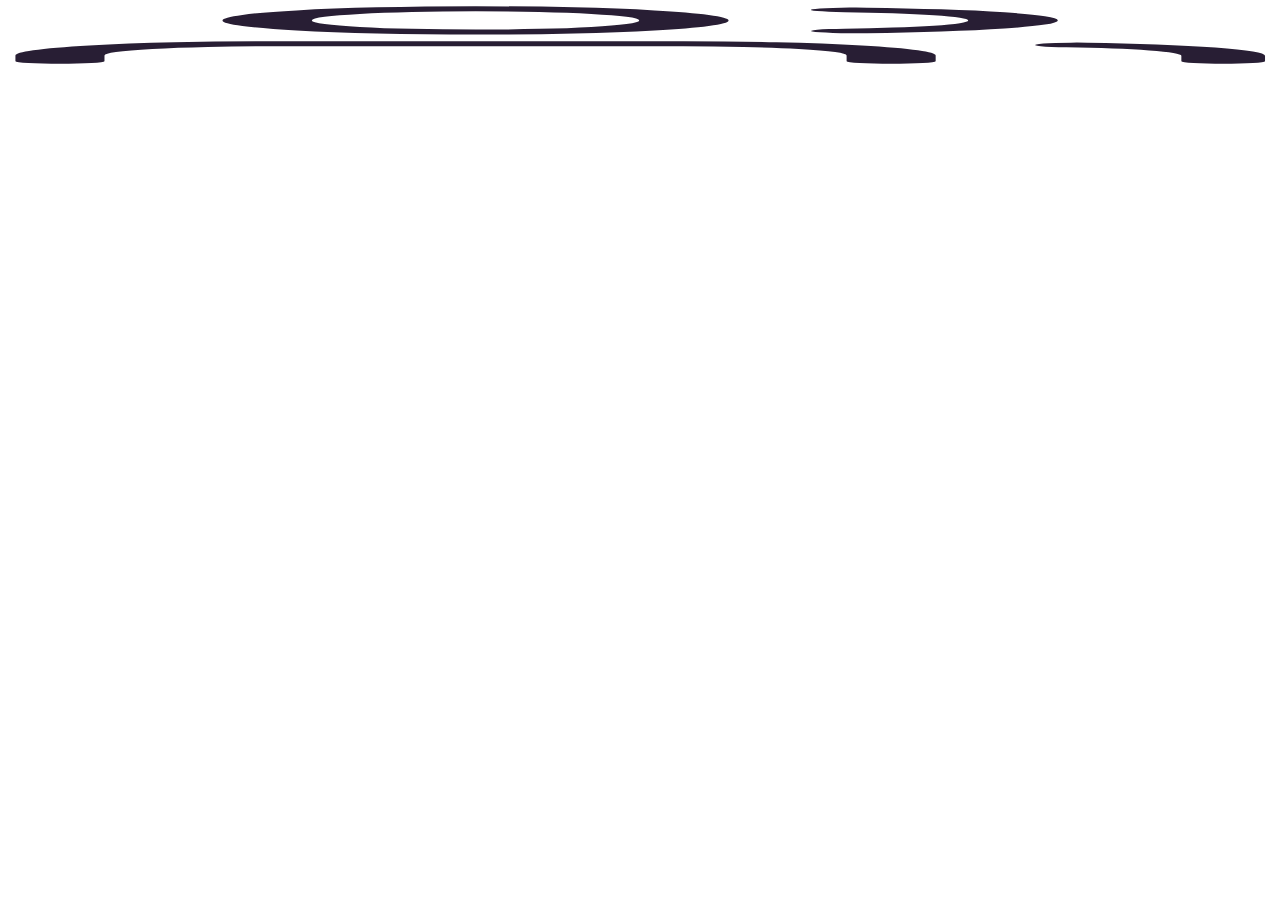
<file: index.html>
<!DOCTYPE html><html><head><meta charset="utf-8"><meta name="viewport" content="initial-scale=1, width=device-width"><link rel="stylesheet" href="chevron-up.13a7e0a6.css"><link rel="stylesheet" href="index.a4f61129.css"><link rel="stylesheet" href="https://fonts.googleapis.com/css2?family=Roboto:wght@400;500;600&display=swap"></head><body> <div class="users"> <img class="vector-icon" alt src="vector.5ead2f27.svg"> <img class="vector-icon1" alt src="vector1.b151a7e3.svg"> <img class="vector-icon2" alt src="vector2.72d38ce1.svg"> <img class="vector-icon3" alt src="vector3.e1d875f6.svg"> </div> </body></html>
</file>
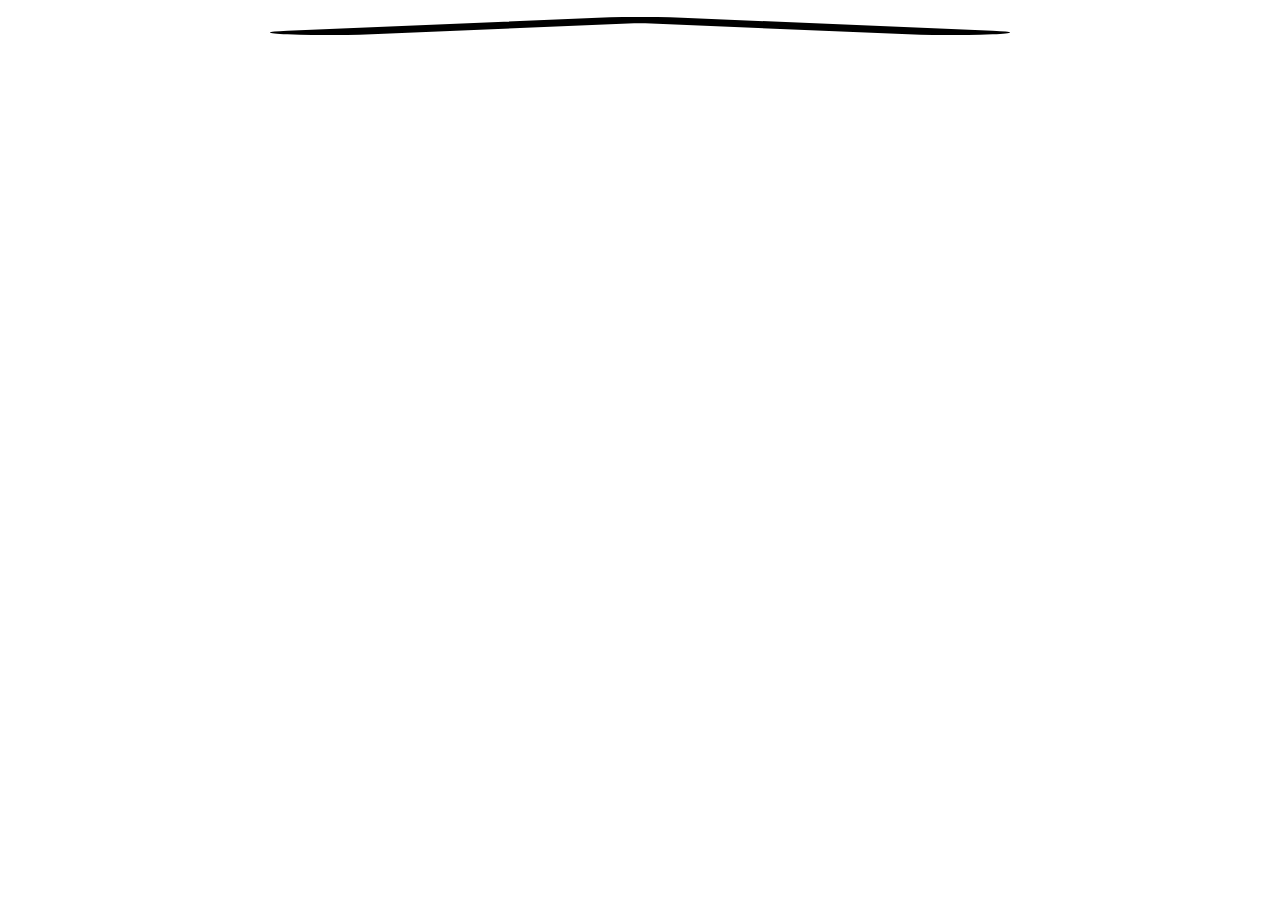
<file: chevron-up.html>
<!DOCTYPE html><html><head><meta charset="utf-8"><meta name="viewport" content="initial-scale=1, width=device-width"><link rel="stylesheet" href="chevron-up.13a7e0a6.css"><link rel="stylesheet" href="chevron-up.8e3cf6fb.css"><link rel="stylesheet" href="https://fonts.googleapis.com/css2?family=Roboto:wght@400;500;600&display=swap"></head><body> <div class="chevron-up"> <img class="vector-icon15" alt src="vector14.80dbc3c8.svg"> </div> </body></html>
</file>
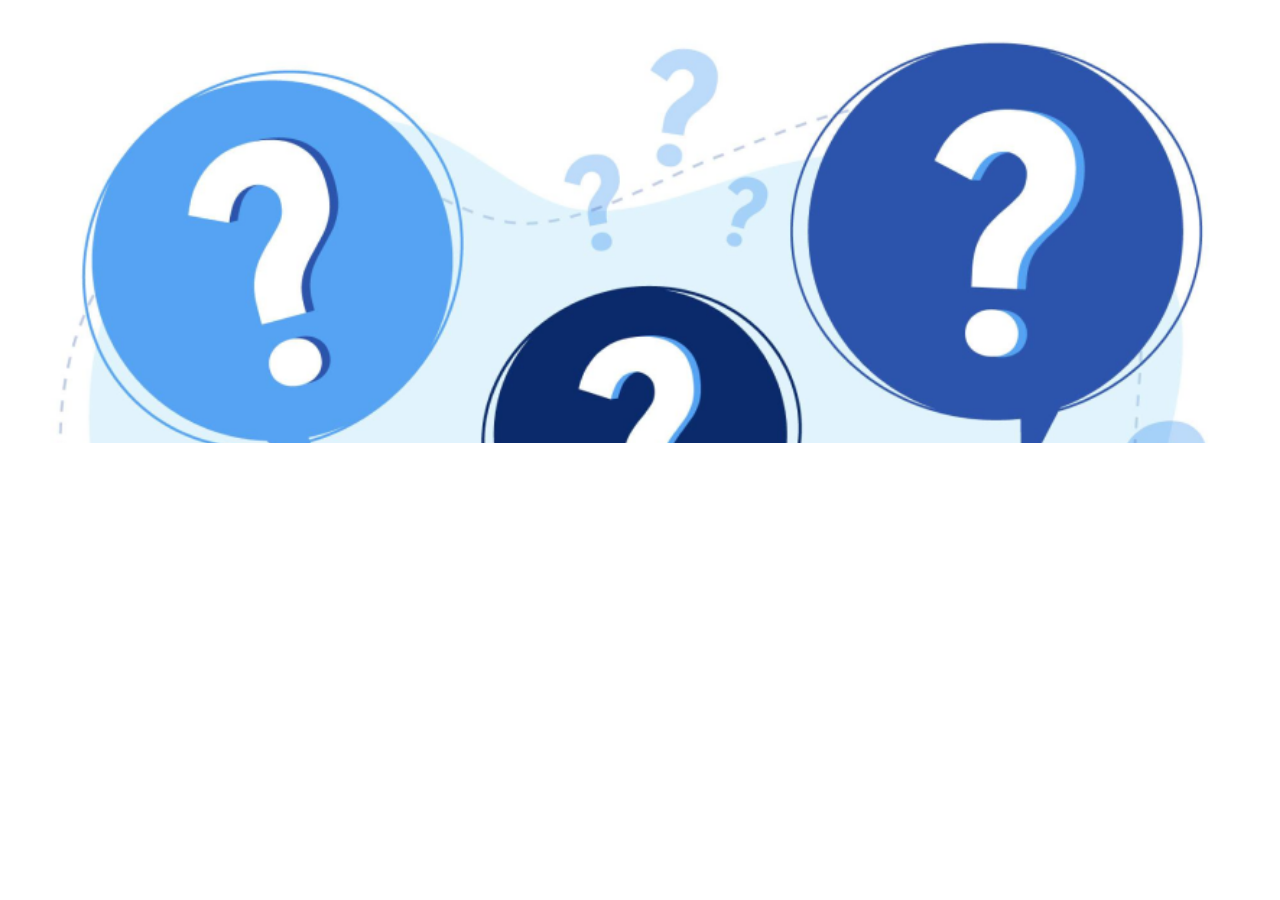
<file: component.html>
<!DOCTYPE html><html><head><meta charset="utf-8"><meta name="viewport" content="initial-scale=1, width=device-width"><link rel="stylesheet" href="chevron-up.13a7e0a6.css"><link rel="stylesheet" href="component.8489b22a.css"><link rel="stylesheet" href="https://fonts.googleapis.com/css2?family=Roboto:wght@400;500;600&display=swap"></head><body> <div class="div"></div> </body></html>
</file>
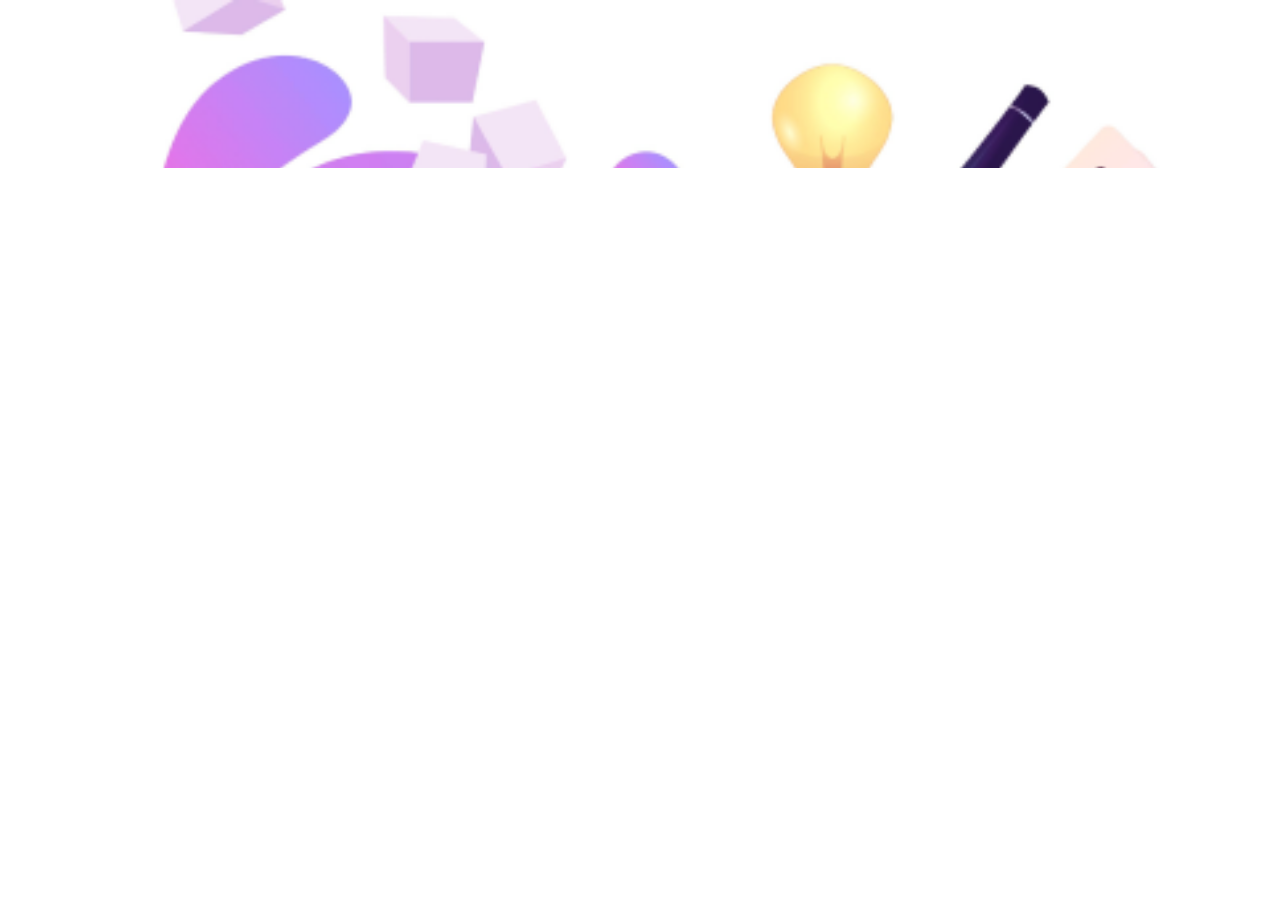
<file: component1.html>
<!DOCTYPE html><html><head><meta charset="utf-8"><meta name="viewport" content="initial-scale=1, width=device-width"><link rel="stylesheet" href="chevron-up.13a7e0a6.css"><link rel="stylesheet" href="component1.b2c10d7e.css"><link rel="stylesheet" href="https://fonts.googleapis.com/css2?family=Roboto:wght@400;500;600&display=swap"></head><body> <div class="div1"></div> </body></html>
</file>
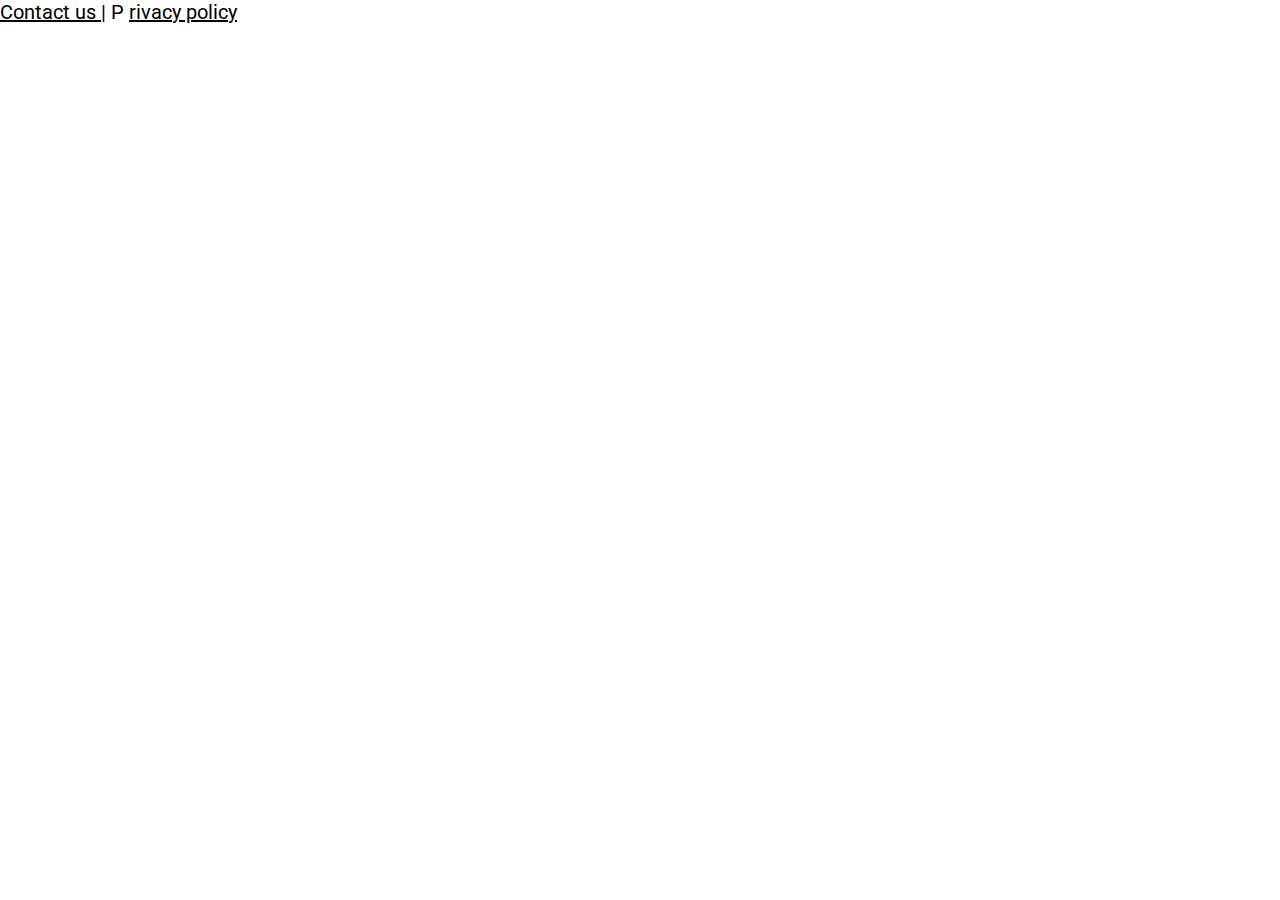
<file: contact-us-privacy-policy.html>
<!DOCTYPE html><html><head><meta charset="utf-8"><meta name="viewport" content="initial-scale=1, width=device-width"><link rel="stylesheet" href="chevron-up.13a7e0a6.css"><link rel="stylesheet" href="contact-us-privacy-policy.96388e85.css"><link rel="stylesheet" href="https://fonts.googleapis.com/css2?family=Roboto:wght@400;500;600&display=swap"></head><body> <div class="contact-us-container"> <a class="contact-us" href="https://graymatterworks.com/#" target="_blank"> <span class="contact-us1">Contact us </span> </a>| P <a class="contact-us" href="https://graymatterworks.com/#" target="_blank"> <span class="contact-us1">rivacy policy</span> </a> </div> </body></html>
</file>
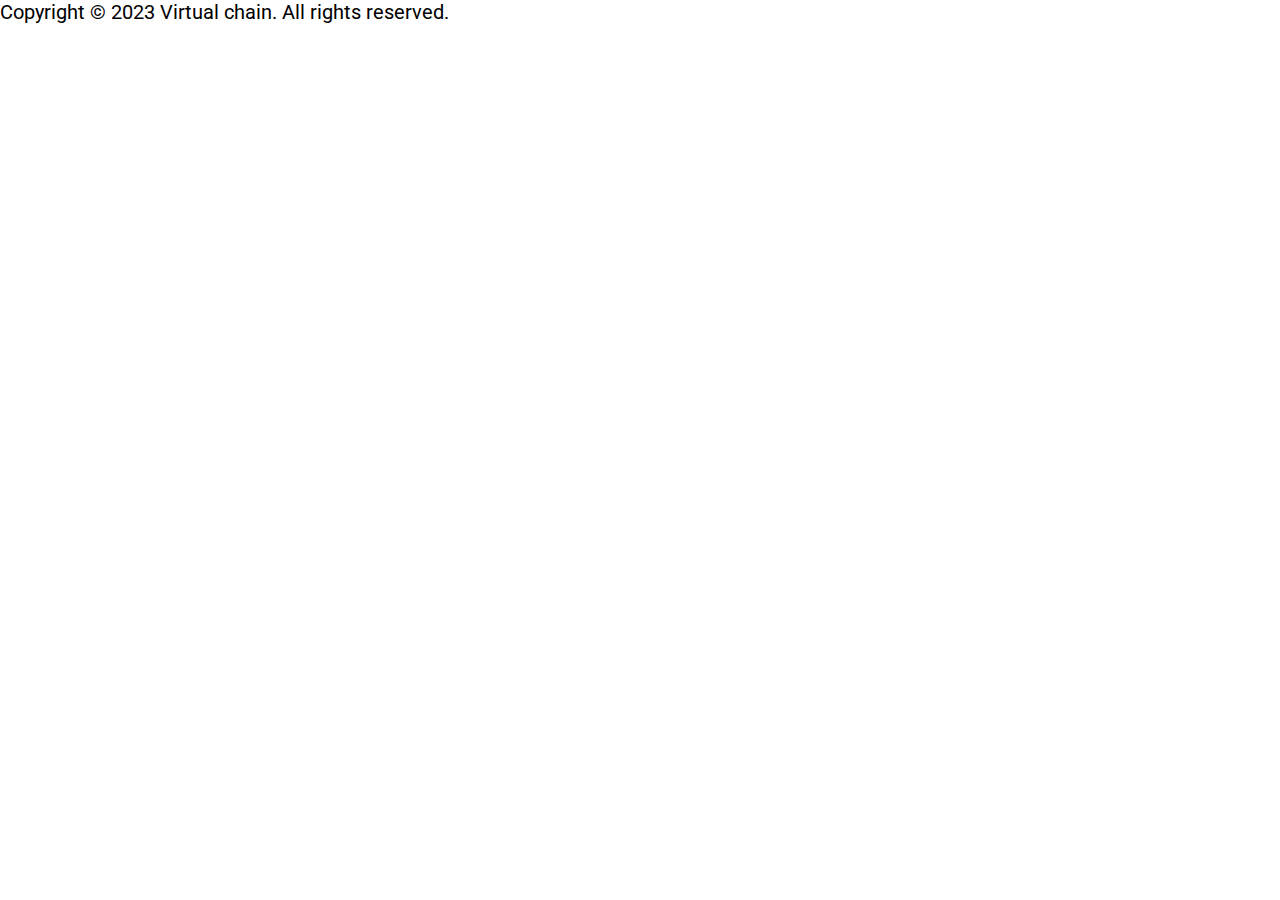
<file: copyright-2023-virtual-chain-all-rights-reserved.html>
<!DOCTYPE html><html><head><meta charset="utf-8"><meta name="viewport" content="initial-scale=1, width=device-width"><link rel="stylesheet" href="chevron-up.13a7e0a6.css"><link rel="stylesheet" href="copyright-2023-virtual-chain-all-rights-reserved.74a4e05c.css"><link rel="stylesheet" href="https://fonts.googleapis.com/css2?family=Roboto:wght@400;500;600&display=swap"></head><body> <div class="copyright-2023"> Copyright © 2023 Virtual chain. All rights reserved. </div> </body></html>
</file>
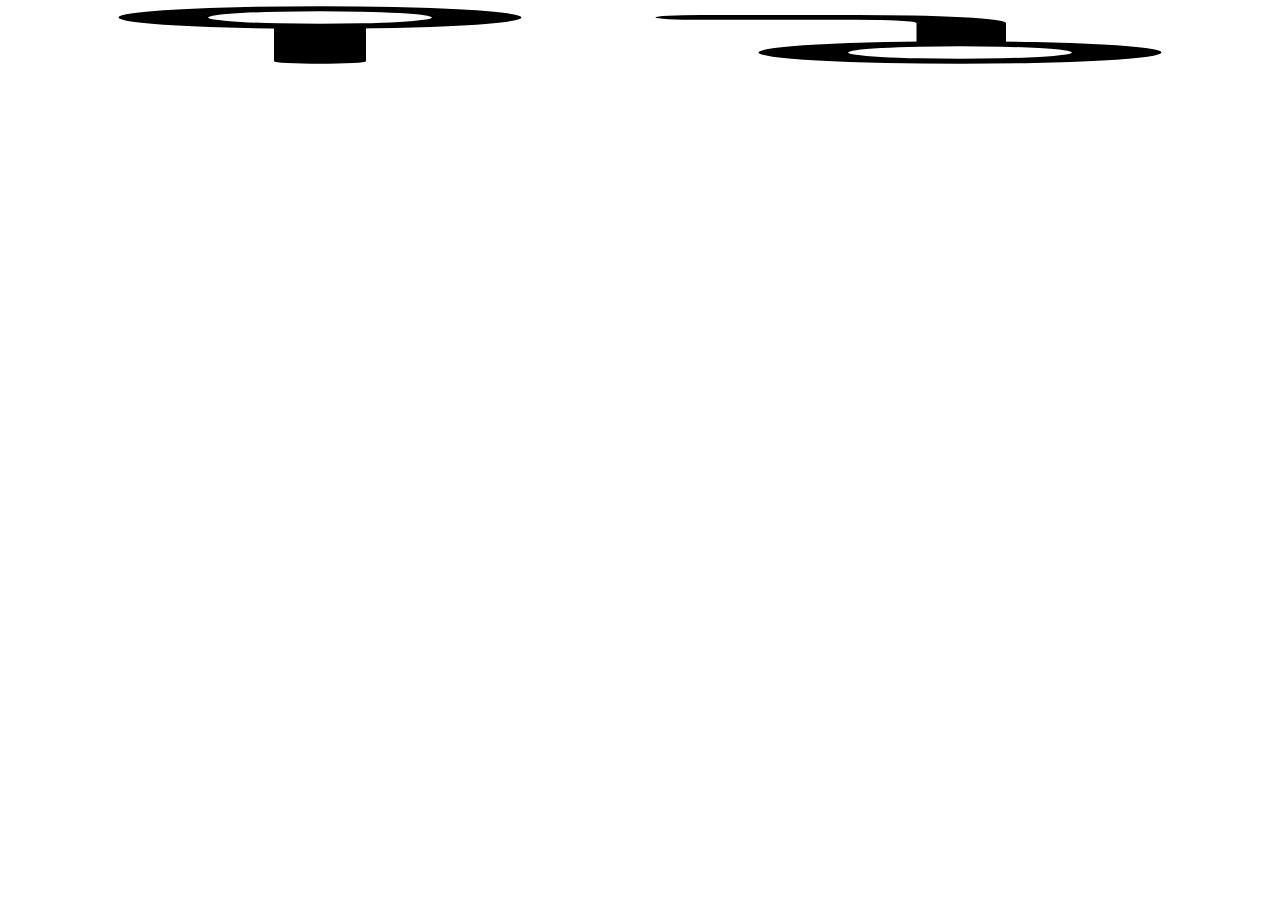
<file: git-pull-request.html>
<!DOCTYPE html><html><head><meta charset="utf-8"><meta name="viewport" content="initial-scale=1, width=device-width"><link rel="stylesheet" href="chevron-up.13a7e0a6.css"><link rel="stylesheet" href="git-pull-request.7ad15363.css"><link rel="stylesheet" href="https://fonts.googleapis.com/css2?family=Roboto:wght@400;500;600&display=swap"></head><body> <div class="git-pull-request"> <img class="vector-icon4" alt src="vector4.4ce0fe6b.svg"> <img class="vector-icon5" alt src="vector4.4ce0fe6b.svg"> <img class="vector-icon6" alt src="vector5.67a0c793.svg"> <img class="vector-icon7" alt src="vector6.f8b28b16.svg"> </div> </body></html>
</file>
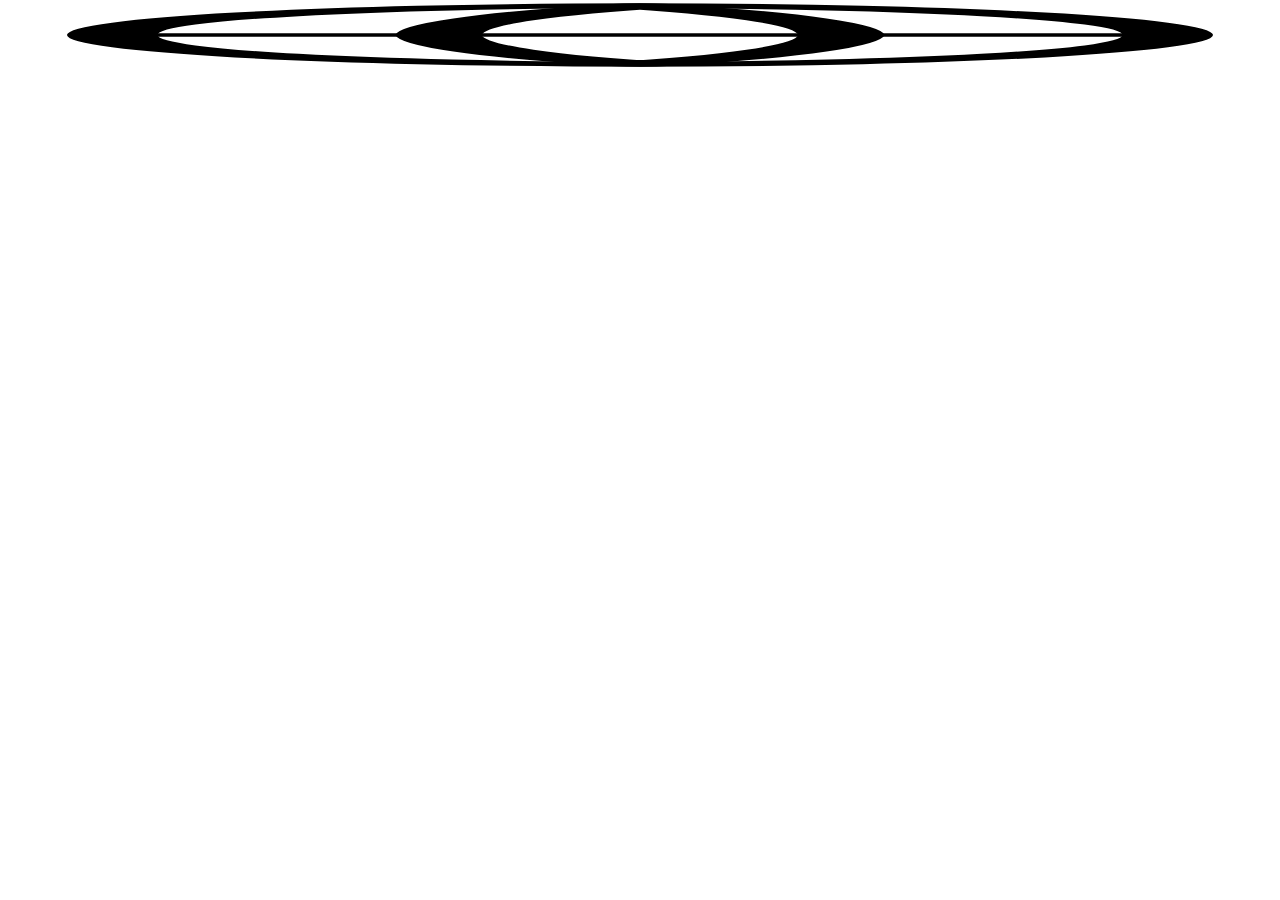
<file: globe.html>
<!DOCTYPE html><html><head><meta charset="utf-8"><meta name="viewport" content="initial-scale=1, width=device-width"><link rel="stylesheet" href="chevron-up.13a7e0a6.css"><link rel="stylesheet" href="globe.88b3ee0c.css"><link rel="stylesheet" href="https://fonts.googleapis.com/css2?family=Roboto:wght@400;500;600&display=swap"></head><body> <div class="globe"> <img class="vector-icon12" alt src="vector11.0e509556.svg"> <img class="vector-icon13" alt src="vector12.fde861c1.svg"> <img class="vector-icon14" alt src="vector13.babced76.svg"> </div> </body></html>
</file>
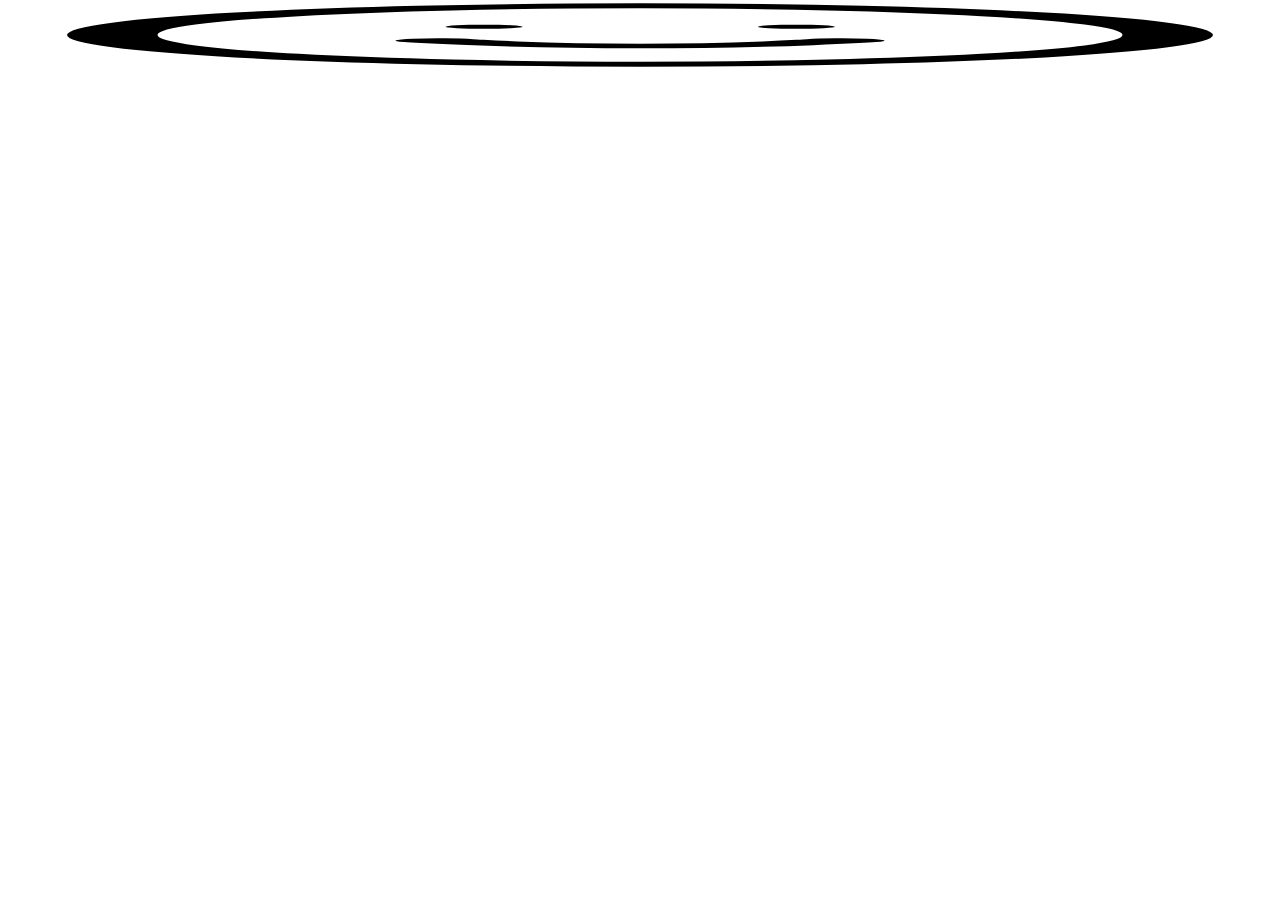
<file: smile.html>
<!DOCTYPE html><html><head><meta charset="utf-8"><meta name="viewport" content="initial-scale=1, width=device-width"><link rel="stylesheet" href="chevron-up.13a7e0a6.css"><link rel="stylesheet" href="smile.1d8fbdc4.css"><link rel="stylesheet" href="https://fonts.googleapis.com/css2?family=Roboto:wght@400;500;600&display=swap"></head><body> <div class="smile"> <img class="vector-icon8" alt src="vector7.0e509556.svg"> <img class="vector-icon9" alt src="vector8.3056dbe3.svg"> <img class="vector-icon10" alt src="vector9.c8eb867c.svg"> <img class="vector-icon11" alt src="vector10.758ca9bc.svg"> </div> </body></html>
</file>
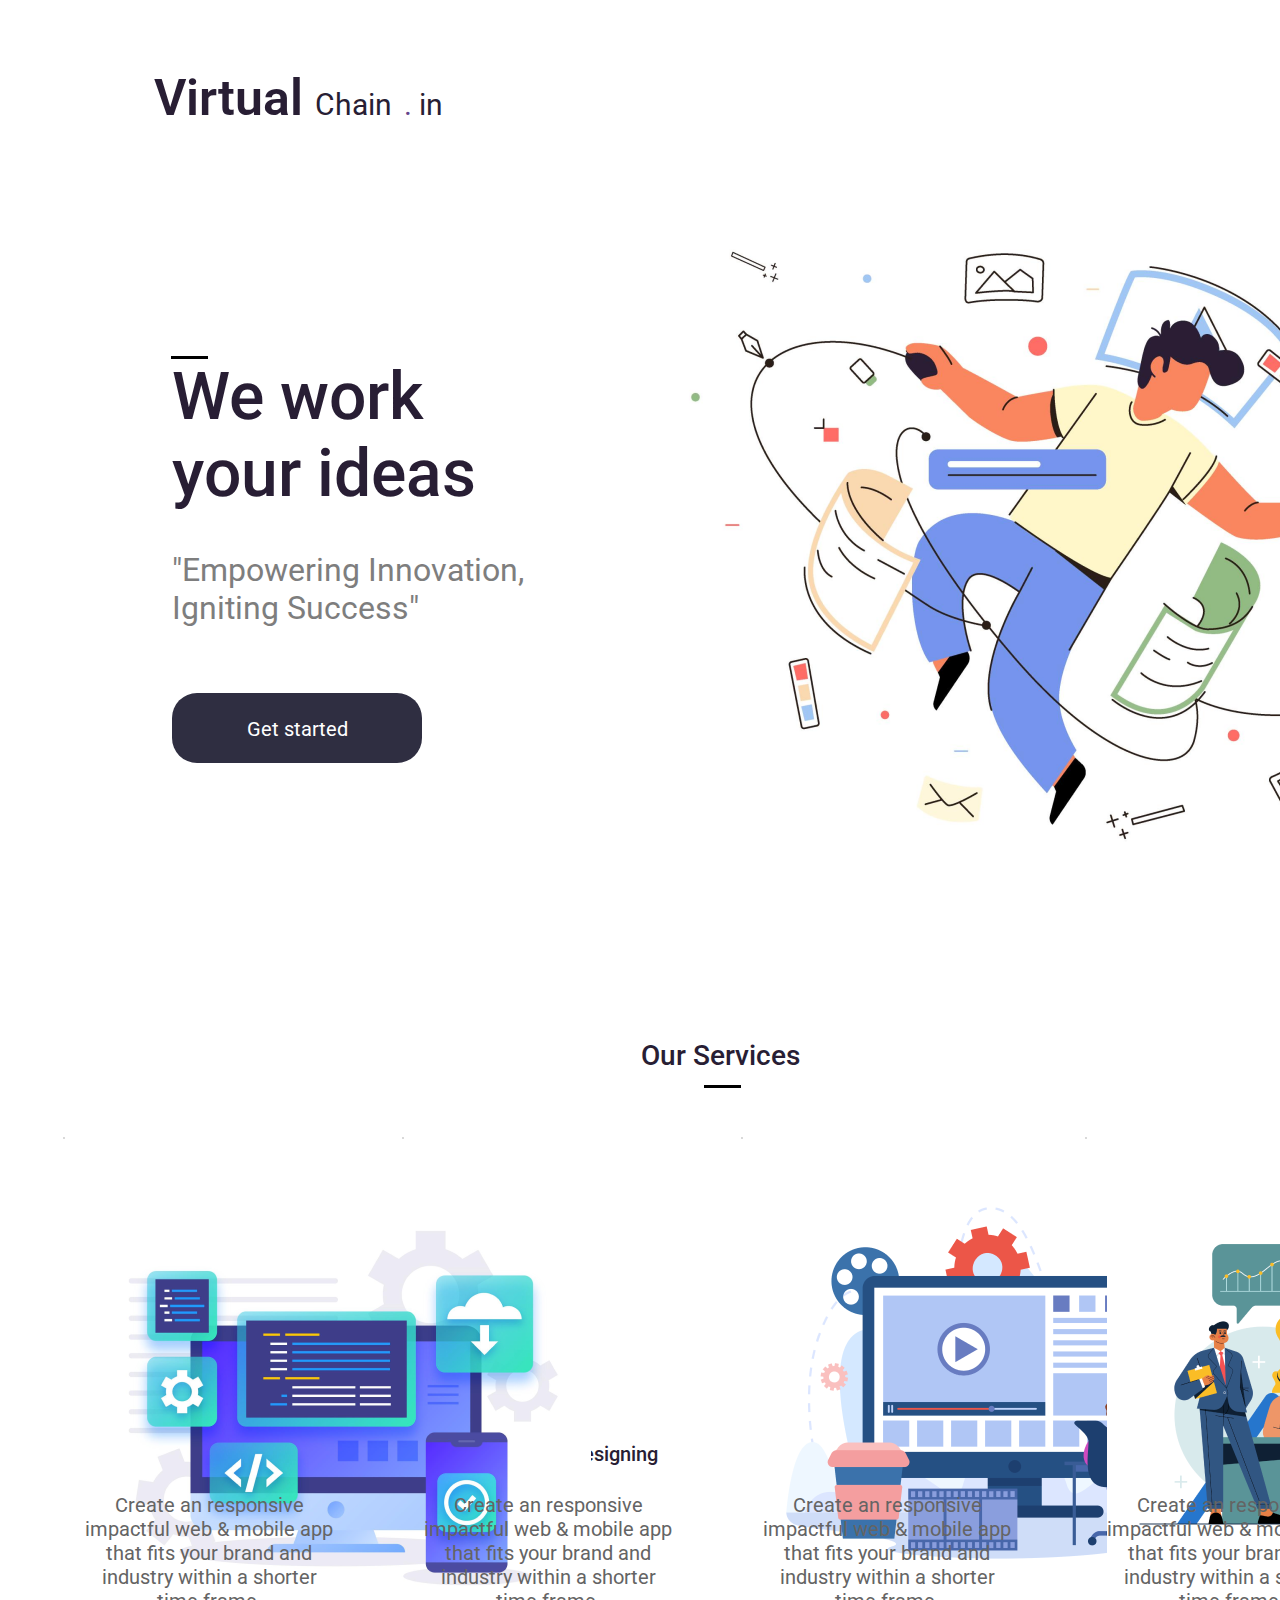
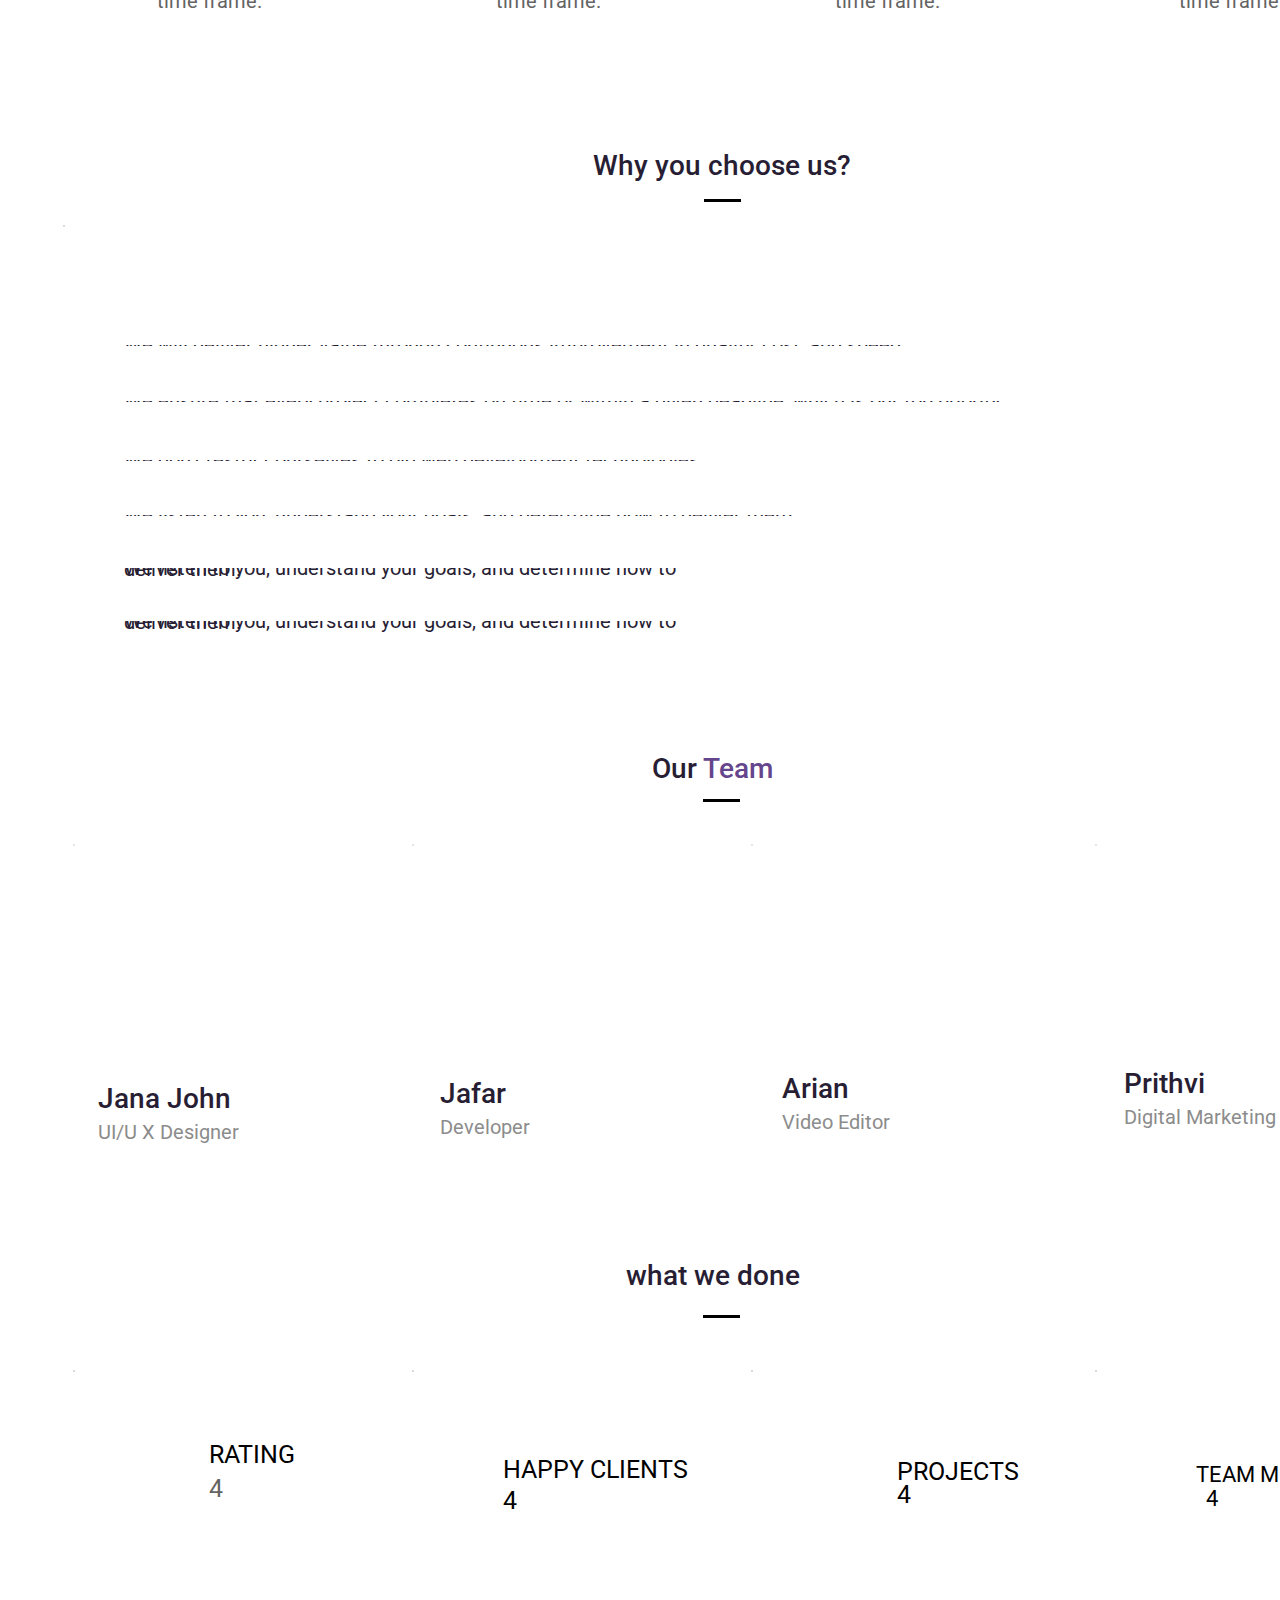
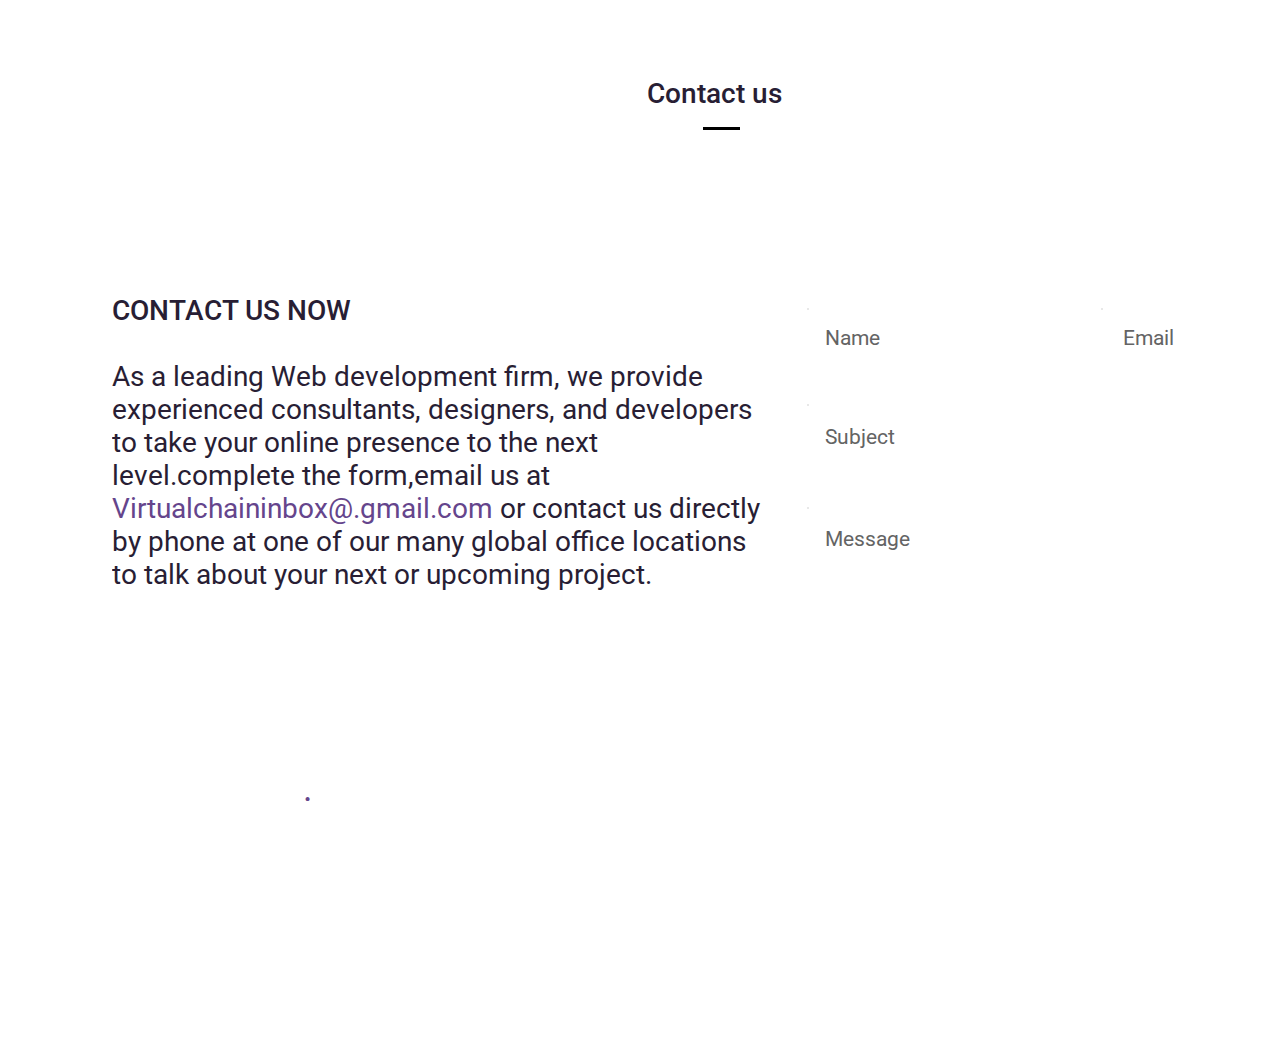
<file: virtual-chain.html>
<!DOCTYPE html><html><head><meta charset="utf-8"><meta name="viewport" content="initial-scale=1, width=device-width"><link rel="stylesheet" href="chevron-up.13a7e0a6.css"><link rel="stylesheet" href="virtual-chain.fa5a8b35.css"><link rel="stylesheet" href="https://fonts.googleapis.com/css2?family=Roboto:wght@400;500;600&display=swap"></head><body> <div class="virtual-chain"> <div class="instagram-parent"> <img class="instagram-icon" alt src="instagram.7e02a55a.svg"> <img class="instagram-icon" alt src="twitter.c93d2b54.svg"> <img class="instagram-icon" alt src="linkedin.d7001489.svg"> <img class="instagram-icon" alt src="facebook.4902bed0.svg"> <div class="virtual-chain1"> <img class="icon" alt src="5172479-2@2x.0dfba6ff.png"> <div class="we-work-your-container"> <p class="we-work">We work</p> <p class="we-work">your ideas</p> </div> <div class="empowering-innovation-ignitin"> "Empowering Innovation, Igniting Success" </div> <div class="virtual-chain-child"></div> <div class="virtual-chain-item"></div> <div class="get-started">Get started</div> <div class="virtualchainin"> <span class="virtualchainin-txt"> <span> <span> <span class="virtual">Virtual</span> <span class="chain">Chain</span> </span> <span class="chain"> <span class="team">.</span> </span> </span> <span class="chain"> <span>in</span> </span> </span> </div> </div> <div class="home">Home</div> <div class="services">Services</div> <div class="about">About</div> <div class="contact">Contact</div> </div> <div class="instagram"> <img class="vector-icon16" alt src="vector15.79622985.svg"> <img class="vector-icon17" alt src="vector16.cda7b846.svg"> <img class="vector-icon18" alt src="vector17.02fa22bb.svg"> </div> <div class="linkedin"> <img class="vector-icon19" alt src="vector18.1c2dafab.svg"> <img class="vector-icon20" alt src="vector19.2100623b.svg"> <img class="vector-icon21" alt src="vector20.554ef4b4.svg"> </div> <div class="twitter"> <img class="vector-icon22" alt src="vector21.9f4fb11e.svg"> </div> <div class="generated-autolayout"> <div class="our-services">Our Services</div> </div> <div class="generated-autolayout1"> <div class="our-services">Why you choose us?</div> </div> <div class="generated-autolayout2"> <div class="our-services"> <span>Our </span> <span class="team">Team</span> </div> </div> <div class="generated-autolayout3"> <div class="our-services">what we done</div> </div> <div class="generated-autolayout4"> <div class="our-services">Contact us</div> </div> <div class="generated-autolayout5"></div> <div class="generated-autolayout6"></div> <div class="generated-autolayout7"></div> <div class="generated-autolayout8"></div> <div class="generated-autolayout9"></div> <div class="generated-autolayout10"></div> <div class="generated-autolayout11"></div> <div class="generated-autolayout12"></div> <div class="generated-autolayout13"></div> <div class="generated-autolayout14"></div> <div class="generated-autolayout15"></div> <div class="generated-autolayout16"></div> <div class="generated-autolayout17"></div> <div class="generated-autolayout18"></div> <div class="generated-autolayout19"></div> <div class="generated-autolayout20"> <div class="website-app">Website & App development</div> </div> <div class="generated-autolayout21"> <div class="website-app1">Website & App Designing</div> </div> <div class="generated-autolayout22"> <div class="video-editing">Video Editing</div> </div> <div class="generated-autolayout23"> <div class="digital-marketing">Digital Marketing</div> </div> <img class="generated-autolayout-icon" alt src="generated-autolayout@2x.afc899e0.png"> <img class="generated-autolayout-icon1" alt src="generated-autolayout1@2x.f978bb8f.png"> <img class="generated-autolayout-icon2" alt src="generated-autolayout2@2x.54fb1815.png"> <div class="generated-autolayout24"> <div class="create-an-responsive"> Create an responsive impactful web & mobile app that fits your brand and industry within a shorter time frame. </div> </div> <div class="generated-autolayout25"> <div class="create-an-responsive"> Create an responsive impactful web & mobile app that fits your brand and industry within a shorter time frame. </div> </div> <div class="generated-autolayout26"> <div class="create-an-responsive"> Create an responsive impactful web & mobile app that fits your brand and industry within a shorter time frame. </div> </div> <div class="generated-autolayout27"> <div class="create-an-responsive"> Create an responsive impactful web & mobile app that fits your brand and industry within a shorter time frame. </div> </div> <div class="generated-autolayout28"> <div class="we-will-deliver-container"> <ul class="we-will-deliver"> We will deliver higher value through continuous improvement in quality, cost, and speed. </ul> </div> </div> <div class="generated-autolayout29"> <div class="we-will-deliver-container"> <ul class="we-will-deliver"> We ensure that every project completes on time or within a given deadline, which is our top priority. </ul> </div> </div> <div class="generated-autolayout30"> <div class="we-will-deliver-container"> <ul class="we-will-deliver"> We don't restrict ourselves to old web development technologies. </ul> </div> </div> <div class="generated-autolayout31"> <div class="we-will-deliver-container"> <ul class="we-will-deliver"> We listen to you, understand your goals, and determine how to deliver them. </ul> </div> </div> <div class="generated-autolayout32"></div> <div class="generated-autolayout33"></div> <div class="generated-autolayout34"></div> <div class="generated-autolayout35"></div> <div class="generated-autolayout36"> <div class="our-services">Jana John</div> </div> <div class="generated-autolayout37"> <div class="uiux-designer">UI/U <span class="x">x</span> Designer</div> </div> <div class="generated-autolayout38"> <div class="our-services">Jafar</div> </div> <div class="generated-autolayout39"> <div class="uiux-designer">Developer</div> </div> <div class="generated-autolayout40"> <div class="our-services">Arian</div> </div> <div class="generated-autolayout41"> <div class="uiux-designer">Video Editor</div> </div> <div class="generated-autolayout42"> <div class="our-services">Prithvi</div> </div> <div class="generated-autolayout43"> <div class="uiux-designer">Digital Marketing</div> </div> <div class="generated-autolayout44"> <div class="rating">RATING</div> </div> <div class="generated-autolayout45"> <div class="uiux-designer">HAPPY CLIENTS</div> </div> <div class="generated-autolayout46"> <div class="uiux-designer">PROJECTS</div> </div> <div class="generated-autolayout47"> <div class="team-members">TEAM MEMBERS</div> </div> <div class="generated-autolayout48"> <div class="contact-us-now-container"> <p class="we-work"> <span> <span class="contact-us-now1">CONTACT US NOW</span> </span> </p> <p class="we-work"> <span> <span>&nbsp;</span> </span> </p> <p class="we-work"> <span> <span>As a leading Web development firm, we provide experienced consultants, designers, and developers to take your online presence to the next level.complete the form,email us at </span> <span class="team">Virtualchaininbox@.gmail.com</span> <span class="or-contact-us"> or contact us directly by phone at one of our many global office locations to talk about your next or upcoming project. </span> </span> </p> </div> </div> <div class="generated-autolayout49"></div> <div class="generated-autolayout50"></div> <div class="generated-autolayout51"></div> <div class="generated-autolayout52"></div> <div class="generated-autolayout53"> <div class="uiux-designer">Name</div> </div> <div class="generated-autolayout54"> <div class="uiux-designer">Email</div> </div> <div class="generated-autolayout55"> <div class="uiux-designer">Subject</div> </div> <div class="generated-autolayout56"> <div class="uiux-designer">Message</div> </div> <div class="generated-autolayout57"> <div class="uiux-designer">Make your business online</div> </div> <div class="generated-autolayout58"> <div class="socials">Our Services</div> </div> <div class="generated-autolayout59"> <div class="uiux-designer"> <ul class="development1"> development </ul> </div> </div> <div class="generated-autolayout60"> <div class="uiux-designer"> <ul class="development1"> Design </ul> </div> </div> <div class="generated-autolayout61"> <div class="uiux-designer"> <ul class="development1"> video editing </ul> </div> </div> <div class="generated-autolayout62"> <div class="uiux-designer"> <ul class="development1"> DIgital marketing </ul> </div> </div> <div class="generated-autolayout63"> <div class="socials">Contact</div> </div> <div class="generated-autolayout64"> <div class="uiux-designer">Virtualchaininbox@gmail.com</div> </div> <div class="generated-autolayout65"> <div class="uiux-designer">+91-32222344</div> </div> <div class="generated-autolayout66"> <div class="socials">Socials</div> </div> <div class="generated-autolayout67"> <div class="generated-autolayout-child"></div> </div> <div class="generated-autolayout68"> <div class="div3">4</div> </div> <div class="generated-autolayout69"> <div class="uiux-designer">4</div> </div> <div class="generated-autolayout70"> <div class="uiux-designer">4</div> </div> <div class="generated-autolayout71"> <div class="div6">4</div> </div> <div class="generated-autolayout72"> <div class="generated-autolayout-item"></div> </div> <div class="generated-autolayout73"> <div class="generated-autolayout-item"></div> </div> <div class="generated-autolayout74"> <div class="generated-autolayout-item"></div> </div> <div class="generated-autolayout75"> <div class="generated-autolayout-item"></div> </div> <div class="generated-autolayout76"> <div class="generated-autolayout-item"></div> </div> <div class="generated-autolayout77"> <div class="we-listen-to-container1"> <ul class="we-will-deliver"> We listen to you, understand your goals, and determine how to deliver them. </ul> </div> </div> <div class="generated-autolayout78"> <div class="we-listen-to-container1"> <ul class="we-will-deliver"> We listen to you, understand your goals, and determine how to deliver them. </ul> </div> </div> <div class="generated-autolayout79"> <div class="virtualchainin1"> <span class="virtualchainin-txt"> <span> <span class="virtual">Virtual</span> <span>Chain</span> </span> <span> <span class="team">.</span> <span>in</span> </span> </span> </div> </div> </div> </body></html>
</file>
<file: chevron-up.13a7e0a6.css>
body{margin:0;line-height:normal}:root{--font-roboto:Roboto;--font-inherit:inherit;--font-size-xl:20px;--font-size-lg:18px;--font-size-3xl:22px;--font-size-6xl:25px;--font-size-13xl:32px;--font-size-2xl:21px;--font-size-9xl:28px;--font-size-5xl:24px;--color-black:#000;--color-white:#fff;--color-darkslateblue:#65458c;--color-gray-100:#8c8c8c;--color-gray-200:#281e34;--color-dimgray:#646464;--color-gainsboro:#d9d9d9;--color-silver:silver;--padding-5xl:24px;--padding-14xl:33px;--br-10xs:3px;--br-8xs:5px}
/*# sourceMappingURL=chevron-up.13a7e0a6.css.map */
</file>
<file: index.a4f61129.css>
.vector-icon,.vector-icon1,.vector-icon2,.vector-icon3{width:73.81%;max-width:100%;height:32.14%;max-height:100%;position:absolute;inset:58.93% 25.6% 8.93% .6%;overflow:hidden}.vector-icon1,.vector-icon2,.vector-icon3{width:40.48%;height:40.48%;inset:8.93% 42.26% 50.6% 17.26%}.vector-icon2,.vector-icon3{width:19.64%;height:31.6%;inset:59.47% .6% 8.93% 79.76%}.vector-icon3{width:19.68%;height:39.44%;inset:9.47% 17.23% 51.09% 63.09%}.users{width:100%;height:70px;position:relative;overflow:hidden}
/*# sourceMappingURL=index.a4f61129.css.map */
</file>
<file: chevron-up.8e3cf6fb.css>
.vector-icon15{width:59.62%;max-width:100%;height:34.62%;max-height:100%;position:absolute;inset:32.69% 20.19%;overflow:hidden}.chevron-up{width:100%;height:52px;position:relative;overflow:hidden}
/*# sourceMappingURL=chevron-up.8e3cf6fb.css.map */
</file>
<file: component.8489b22a.css>
.div{background-image:url(5197176-1@3x.11da90aa.png);background-position:top;background-repeat:no-repeat;background-size:cover;width:100%;height:443px;position:relative}
/*# sourceMappingURL=component.8489b22a.css.map */
</file>
<file: component1.b2c10d7e.css>
.div1{background-image:url(5817154-1@3x.304509ff.png);background-position:top;background-repeat:no-repeat;background-size:cover;width:100%;height:168px;position:relative}
/*# sourceMappingURL=component1.b2c10d7e.css.map */
</file>
<file: contact-us-privacy-policy.96388e85.css>
.contact-us1{text-decoration:underline}.contact-us{color:inherit}.contact-us-container{font-size:var(--font-size-xl);font-family:var(--font-roboto);color:var(--font-inherit);text-align:left;position:relative}
/*# sourceMappingURL=contact-us-privacy-policy.96388e85.css.map */
</file>
<file: copyright-2023-virtual-chain-all-rights-reserved.74a4e05c.css>
.copyright-2023{font-size:var(--font-size-xl);font-family:var(--font-roboto);color:var(--color-black);text-align:left;position:relative}
/*# sourceMappingURL=copyright-2023-virtual-chain-all-rights-reserved.74a4e05c.css.map */
</file>
<file: git-pull-request.7ad15363.css>
.vector-icon4,.vector-icon5,.vector-icon6,.vector-icon7{width:32.14%;max-width:100%;height:32.14%;max-height:100%;position:absolute;inset:58.93% 8.93% 8.93% 58.93%;overflow:hidden}.vector-icon5,.vector-icon6,.vector-icon7{inset:8.93% 58.93% 58.93% 8.93%}.vector-icon6,.vector-icon7{width:27.98%;height:44.64%;inset:21.43% 21.43% 33.93% 50.6%}.vector-icon7{width:7.14%;height:57.14%;inset:33.93% 71.43% 8.93% 21.43%}.git-pull-request{width:100%;height:70px;position:relative;overflow:hidden}
/*# sourceMappingURL=git-pull-request.7ad15363.css.map */
</file>
<file: globe.88b3ee0c.css>
.vector-icon12,.vector-icon13,.vector-icon14{width:90.48%;max-width:100%;height:90.48%;max-height:100%;position:absolute;inset:4.76%;overflow:hidden}.vector-icon13,.vector-icon14{height:7.14%;top:46.43%;bottom:46.43%}.vector-icon14{width:40.48%;height:90.48%;inset:4.76% 29.76%}.globe{width:100%;height:70px;position:relative;overflow:hidden}
/*# sourceMappingURL=globe.88b3ee0c.css.map */
</file>
<file: smile.1d8fbdc4.css>
.vector-icon10,.vector-icon11,.vector-icon8,.vector-icon9{width:90.48%;max-width:100%;height:90.48%;max-height:100%;position:absolute;inset:4.76%;overflow:hidden}.vector-icon10,.vector-icon11,.vector-icon9{width:40.48%;height:15.48%;inset:54.76% 29.76% 29.76%}.vector-icon10,.vector-icon11{width:7.18%;height:7.14%;inset:33.93% 58.89% 58.93% 33.93%}.vector-icon11{left:58.93%;right:33.89%}.smile{width:100%;height:70px;position:relative;overflow:hidden}
/*# sourceMappingURL=smile.1d8fbdc4.css.map */
</file>
<file: virtual-chain.fa5a8b35.css>
.instagram-icon{flex-shrink:0;width:24px;height:24px;position:relative;overflow:hidden}.icon{object-fit:cover;width:59.1%;max-width:100%;height:69.24%;max-height:100%;position:absolute;inset:19.14% 2.29% 11.62% 38.61%;overflow:hidden}.we-work{margin:0}.we-work-your-container{font-weight:500;position:absolute;top:34.96%;left:5.28%}.empowering-innovation-ignitin{font-size:var(--font-size-13xl);color:#7e7e7e;align-items:flex-end;width:24.72%;display:flex;position:absolute;top:53.81%;left:5.28%}.virtual-chain-child{border-top:3px solid var(--color-black);box-sizing:border-box;width:2.57%;height:.29%;position:absolute;inset:34.72% 92.19% 64.99% 5.24%}.virtual-chain-item{background-color:#2f2e41;border-radius:25px;width:17.36%;height:6.84%;position:absolute;inset:67.68% 77.36% 25.49% 5.28%}.get-started{font-size:var(--font-size-xl);color:var(--color-white);position:absolute;top:70.02%;left:10.49%}.virtual{font-weight:600;font-family:var(--font-roboto)}.chain{font-size:30px}.virtualchainin-txt{line-break:anywhere;width:100%}.virtualchainin{align-items:flex-end;width:23.33%;font-size:50px;display:flex;position:absolute;top:6.74%;left:4.03%}.virtual-chain1{background-color:var(--color-white);flex-shrink:0;width:1440px;height:1024px;font-size:66px;position:relative;overflow:hidden}.about,.contact,.home,.services{flex-shrink:0;align-items:flex-end;width:88px;font-weight:500;display:flex;position:relative}.about,.contact,.services{width:111px}.about,.contact{width:76px}.contact{width:106px}.instagram-parent{background-color:var(--color-white);font-size:var(--font-size-5xl);flex-direction:row;justify-content:space-between;align-items:flex-start;display:flex;position:absolute;top:0;left:0}.vector-icon16{width:23.5px;height:22.5px;position:relative}.vector-icon17,.vector-icon18{width:10.01px;height:10px;position:relative}.vector-icon18{width:1.01px;height:1px}.instagram{flex-direction:row;justify-content:flex-start;align-items:flex-start;display:flex;position:absolute;top:4028px;left:1229px;overflow:hidden}.vector-icon19{width:14.5px;height:14.63px;position:relative}.vector-icon20,.vector-icon21{width:6.5px;height:14.5px;position:relative}.vector-icon21{width:5.5px;height:5.5px}.linkedin{flex-direction:row;justify-content:flex-start;align-items:flex-start;display:flex;position:absolute;top:4028px;left:1294px;overflow:hidden}.vector-icon22{width:24.75px;height:20.19px;position:relative}.twitter{flex-direction:row;justify-content:flex-start;align-items:flex-start;display:flex;position:absolute;top:4028px;left:1359px;overflow:hidden}.our-services{font-weight:500;position:relative}.generated-autolayout,.generated-autolayout1{font-size:var(--font-size-9xl);flex-direction:row;justify-content:flex-start;align-items:flex-start;display:flex;position:absolute;top:1039px;left:641px;overflow:hidden}.generated-autolayout1{justify-content:space-between;top:1749px;left:593px}.team{color:var(--color-darkslateblue)}.generated-autolayout2,.generated-autolayout3,.generated-autolayout4{font-size:var(--font-size-9xl);flex-direction:row;justify-content:flex-start;align-items:flex-start;display:flex;position:absolute;top:2352px;left:652px;overflow:hidden}.generated-autolayout3,.generated-autolayout4{top:2859px;left:626px}.generated-autolayout4{top:3277px;left:647px}.generated-autolayout5{border-radius:var(--br-8xs);background-color:var(--color-white);border:1px solid var(--color-silver);position:absolute;top:1137px;left:63px;overflow:hidden}.generated-autolayout6,.generated-autolayout7,.generated-autolayout8{border:1px solid var(--color-gainsboro);position:absolute;left:73px;overflow:hidden}.generated-autolayout6{border-radius:var(--br-8xs);background-color:var(--color-gainsboro);top:2444px}.generated-autolayout7,.generated-autolayout8{background-color:var(--color-white);top:2970px}.generated-autolayout8{border:1px solid var(--color-gray-100);top:3408px;left:-27px}.generated-autolayout9{background-color:var(--color-gray-200);position:absolute;top:3875px;left:0;overflow:hidden}.generated-autolayout10,.generated-autolayout11{border-radius:var(--br-8xs);background-color:var(--color-white);border:1px solid var(--color-silver);position:absolute;top:1825px;left:63px;overflow:hidden}.generated-autolayout11{top:1137px;left:402px}.generated-autolayout12,.generated-autolayout13,.generated-autolayout14{border:1px solid var(--color-gainsboro);position:absolute;left:412px;overflow:hidden}.generated-autolayout12{border-radius:var(--br-8xs);background-color:var(--color-gainsboro);top:2444px}.generated-autolayout13,.generated-autolayout14{background-color:var(--color-white);top:2970px}.generated-autolayout14{border-radius:var(--br-8xs);border:1px solid var(--color-silver);top:1137px;left:741px}.generated-autolayout15,.generated-autolayout16,.generated-autolayout17{border:1px solid var(--color-gainsboro);position:absolute;left:751px;overflow:hidden}.generated-autolayout15{border-radius:var(--br-8xs);background-color:var(--color-gainsboro);top:2444px}.generated-autolayout16,.generated-autolayout17{background-color:var(--color-white);top:2970px}.generated-autolayout17{border-radius:var(--br-8xs);border:1px solid var(--color-silver);top:1137px;left:1085px}.generated-autolayout18,.generated-autolayout19{border:1px solid var(--color-gainsboro);position:absolute;left:1095px;overflow:hidden}.generated-autolayout18{border-radius:var(--br-8xs);background-color:var(--color-gainsboro);top:2444px}.generated-autolayout19{background-color:var(--color-white);top:2970px}.website-app{flex-shrink:0;width:252px;font-weight:500;display:inline-block;position:relative}.generated-autolayout20{flex-direction:row;justify-content:space-between;align-items:flex-start;display:flex;position:absolute;top:1442px;left:83px;overflow:hidden}.website-app1{flex-shrink:0;width:227px;font-weight:500;display:inline-block;position:relative}.generated-autolayout21{flex-direction:row;justify-content:space-between;align-items:flex-start;display:flex;position:absolute;top:1442px;left:434px;overflow:hidden}.video-editing{flex-shrink:0;width:120px;height:18px;font-weight:500;display:inline-block;position:relative}.generated-autolayout22{flex-direction:row;justify-content:flex-start;align-items:flex-start;display:flex;position:absolute;top:1445px;left:827px;overflow:hidden}.digital-marketing{flex-shrink:0;width:157px;height:18px;font-weight:500;display:inline-block;position:relative}.generated-autolayout23{flex-direction:row;justify-content:flex-start;align-items:flex-start;display:flex;position:absolute;top:1445px;left:1153px;overflow:hidden}.generated-autolayout-icon,.generated-autolayout-icon1,.generated-autolayout-icon2{object-fit:cover;max-width:100%;max-height:100%;position:absolute;top:1157px;left:81px;overflow:hidden}.generated-autolayout-icon1,.generated-autolayout-icon2{top:1186px;left:759px}.generated-autolayout-icon2{top:1181px;left:1107px}.create-an-responsive{flex-shrink:0;width:252px;display:inline-block;position:relative}.generated-autolayout24,.generated-autolayout25,.generated-autolayout26,.generated-autolayout27{text-align:center;color:var(--color-dimgray);flex-direction:row;justify-content:space-between;align-items:flex-start;display:flex;position:absolute;top:1493px;left:83px;overflow:hidden}.generated-autolayout25,.generated-autolayout26,.generated-autolayout27{left:422px}.generated-autolayout26,.generated-autolayout27{left:761px}.generated-autolayout27{left:1105px}.we-will-deliver{padding-left:var(--padding-5xl);margin:0}.we-will-deliver-container{line-height:.5px;position:relative}.generated-autolayout28,.generated-autolayout29,.generated-autolayout30,.generated-autolayout31{font-size:var(--font-inherit);font-family:var(--font-inherit);flex-direction:row;justify-content:space-between;align-items:flex-start;display:flex;position:absolute;top:1945px;left:100px;overflow:hidden}.generated-autolayout29,.generated-autolayout30,.generated-autolayout31{top:2001px}.generated-autolayout30,.generated-autolayout31{top:2060px}.generated-autolayout31{top:2115px}.generated-autolayout32,.generated-autolayout33,.generated-autolayout34,.generated-autolayout35{background-color:var(--color-white);position:absolute;top:2659px;left:74px;overflow:hidden}.generated-autolayout33,.generated-autolayout34,.generated-autolayout35{left:413px}.generated-autolayout34,.generated-autolayout35{left:752px}.generated-autolayout35{left:1096px}.generated-autolayout36{font-size:var(--font-size-9xl);flex-direction:row;justify-content:flex-start;align-items:flex-start;display:flex;position:absolute;top:2682px;left:98px;overflow:hidden}.x{text-transform:uppercase}.uiux-designer{position:relative}.generated-autolayout37,.generated-autolayout38,.generated-autolayout39{flex-direction:row;justify-content:flex-start;align-items:flex-start;display:flex;position:absolute;overflow:hidden}.generated-autolayout37{color:var(--color-gray-100);top:2720px;left:98px}.generated-autolayout38,.generated-autolayout39{left:440px}.generated-autolayout38{font-size:var(--font-size-9xl);top:2677px}.generated-autolayout39{color:var(--color-gray-100);top:2715px}.generated-autolayout40{font-size:var(--font-size-9xl);top:2672px;left:782px}.generated-autolayout40,.generated-autolayout41,.generated-autolayout42,.generated-autolayout43{flex-direction:row;justify-content:flex-start;align-items:flex-start;display:flex;position:absolute;overflow:hidden}.generated-autolayout41{color:var(--color-gray-100);top:2710px;left:782px}.generated-autolayout42,.generated-autolayout43{left:1124px}.generated-autolayout42{font-size:var(--font-size-9xl);top:2667px}.generated-autolayout43{color:var(--color-gray-100);top:2705px}.rating{flex-shrink:0;align-items:flex-end;width:94px;height:31px;display:flex;position:relative}.generated-autolayout44,.generated-autolayout45,.generated-autolayout46{font-size:var(--font-size-6xl);color:var(--color-black);flex-direction:row;justify-content:flex-start;align-items:flex-start;display:flex;position:absolute;top:3038px;left:209px;overflow:hidden}.generated-autolayout45,.generated-autolayout46{top:3055px;left:503px}.generated-autolayout46{top:3057px;left:897px}.team-members{flex-shrink:0;align-items:flex-end;width:169px;height:27px;display:flex;position:relative}.generated-autolayout47{font-size:var(--font-size-3xl);color:var(--color-black);flex-direction:row;justify-content:flex-start;align-items:flex-start;display:flex;position:absolute;top:3060px;left:1196px;overflow:hidden}.contact-us-now1{font-weight:500}.or-contact-us{color:var(--color-gray-200)}.contact-us-now-container{flex-shrink:0;width:656px;display:inline-block;position:relative}.generated-autolayout48{font-size:var(--font-size-9xl);flex-direction:row;justify-content:space-between;align-items:flex-start;display:flex;position:absolute;top:3494px;left:112px;overflow:hidden}.generated-autolayout49,.generated-autolayout50,.generated-autolayout51,.generated-autolayout52{border-radius:var(--br-10xs);background-color:var(--color-white);border:1px solid var(--color-gainsboro);position:absolute;top:3508px;left:807px;overflow:hidden}.generated-autolayout50,.generated-autolayout51,.generated-autolayout52{left:1101px}.generated-autolayout51,.generated-autolayout52{top:3604px;left:807px}.generated-autolayout52{top:3707px}.generated-autolayout53,.generated-autolayout54,.generated-autolayout55,.generated-autolayout56,.generated-autolayout57,.generated-autolayout58{font-size:var(--font-size-2xl);color:var(--color-dimgray);flex-direction:row;justify-content:flex-start;align-items:flex-start;display:flex;position:absolute;top:3526px;left:825px;overflow:hidden}.generated-autolayout54,.generated-autolayout55,.generated-autolayout56,.generated-autolayout57,.generated-autolayout58{left:1123px}.generated-autolayout55,.generated-autolayout56,.generated-autolayout57,.generated-autolayout58{top:3625px;left:825px}.generated-autolayout56,.generated-autolayout57,.generated-autolayout58{top:3727px}.generated-autolayout57,.generated-autolayout58{font-size:var(--font-size-3xl);color:var(--color-white);justify-content:space-between;top:4028px;left:87px}.generated-autolayout58{font-size:var(--font-size-13xl);justify-content:flex-start;top:3968px;left:467px}.development1{padding-left:var(--padding-14xl);margin:0}.generated-autolayout59{color:var(--color-white);flex-direction:row;align-items:flex-start;display:flex;position:absolute;top:4019px;overflow:hidden}.generated-autolayout59,.generated-autolayout60,.generated-autolayout61{font-size:var(--font-inherit);font-family:var(--font-inherit);justify-content:flex-start;left:467px}.generated-autolayout60{color:var(--color-white);flex-direction:row;align-items:flex-start;display:flex;position:absolute;top:4064px;overflow:hidden}.generated-autolayout61{top:4109px}.generated-autolayout61,.generated-autolayout62,.generated-autolayout63,.generated-autolayout64,.generated-autolayout65{color:var(--color-white);flex-direction:row;align-items:flex-start;display:flex;position:absolute;overflow:hidden}.generated-autolayout62{font-size:var(--font-inherit);font-family:var(--font-inherit);justify-content:space-between;top:4154px;left:465px}.generated-autolayout63,.generated-autolayout64,.generated-autolayout65{font-size:var(--font-size-13xl);justify-content:flex-start;top:3969px;left:816px}.generated-autolayout64,.generated-autolayout65{font-size:var(--font-size-6xl);justify-content:space-between;top:4020px;left:817px}.generated-autolayout65{justify-content:flex-start;top:4068px;left:816px}.socials{font-weight:600;position:relative}.generated-autolayout66{font-size:var(--font-size-13xl);color:var(--color-white);flex-direction:row;justify-content:flex-start;align-items:flex-start;display:flex;position:absolute;top:3968px;left:1255px;overflow:hidden}.generated-autolayout-child{background-color:var(--color-white);border-radius:50%;width:78px;height:78px;position:relative}.generated-autolayout67{flex-direction:row;justify-content:flex-start;align-items:flex-start;display:flex;position:absolute;top:4115px;left:1334px;overflow:hidden}.div3{flex-shrink:0;align-items:flex-end;width:16px;height:31px;display:flex;position:relative}.generated-autolayout68,.generated-autolayout69,.generated-autolayout70{font-size:var(--font-size-6xl);color:var(--color-dimgray);flex-direction:row;justify-content:flex-start;align-items:flex-start;display:flex;position:absolute;top:3072px;left:209px;overflow:hidden}.generated-autolayout69,.generated-autolayout70{color:var(--color-black);top:3086px;left:503px}.generated-autolayout70{top:3080px;left:897px}.div6{flex-shrink:0;align-items:flex-end;width:13px;height:27px;display:flex;position:relative}.generated-autolayout71{font-size:var(--font-size-3xl);color:var(--color-black);flex-direction:row;justify-content:flex-start;align-items:flex-start;display:flex;position:absolute;top:3084px;left:1206px;overflow:hidden}.generated-autolayout-item{border-top:3px solid var(--color-black);box-sizing:border-box;width:37px;height:3px;position:relative}.generated-autolayout72,.generated-autolayout73,.generated-autolayout74,.generated-autolayout75,.generated-autolayout76{flex-direction:row;justify-content:flex-start;align-items:flex-start;display:flex;position:absolute;top:1085px;left:704px;overflow:hidden}.generated-autolayout73,.generated-autolayout74,.generated-autolayout75,.generated-autolayout76{top:1799px}.generated-autolayout74,.generated-autolayout75,.generated-autolayout76{top:2399px;left:703px}.generated-autolayout75,.generated-autolayout76{top:2915px}.generated-autolayout76{top:3327px}.we-listen-to-container1{flex-shrink:0;width:630px;height:36px;line-height:.5px;display:inline-block;position:relative}.generated-autolayout77,.generated-autolayout78{font-size:var(--font-inherit);font-family:var(--font-inherit);flex-direction:row;justify-content:space-between;align-items:flex-start;display:flex;position:absolute;top:2168px;left:100px;overflow:hidden}.generated-autolayout78{top:2221px}.virtualchainin1{flex-shrink:0;align-items:flex-end;width:247px;display:flex;position:relative}.generated-autolayout79{color:var(--color-white);flex-direction:row;justify-content:space-between;align-items:flex-start;font-size:36px;display:flex;position:absolute;top:3968px;left:87px;overflow:hidden}.virtual-chain{background-color:var(--color-white);text-align:left;font-size:var(--font-size-xl);color:var(--color-gray-200);font-family:var(--font-roboto);width:100%;height:4255px;position:relative;overflow:hidden}
/*# sourceMappingURL=virtual-chain.fa5a8b35.css.map */
</file>
